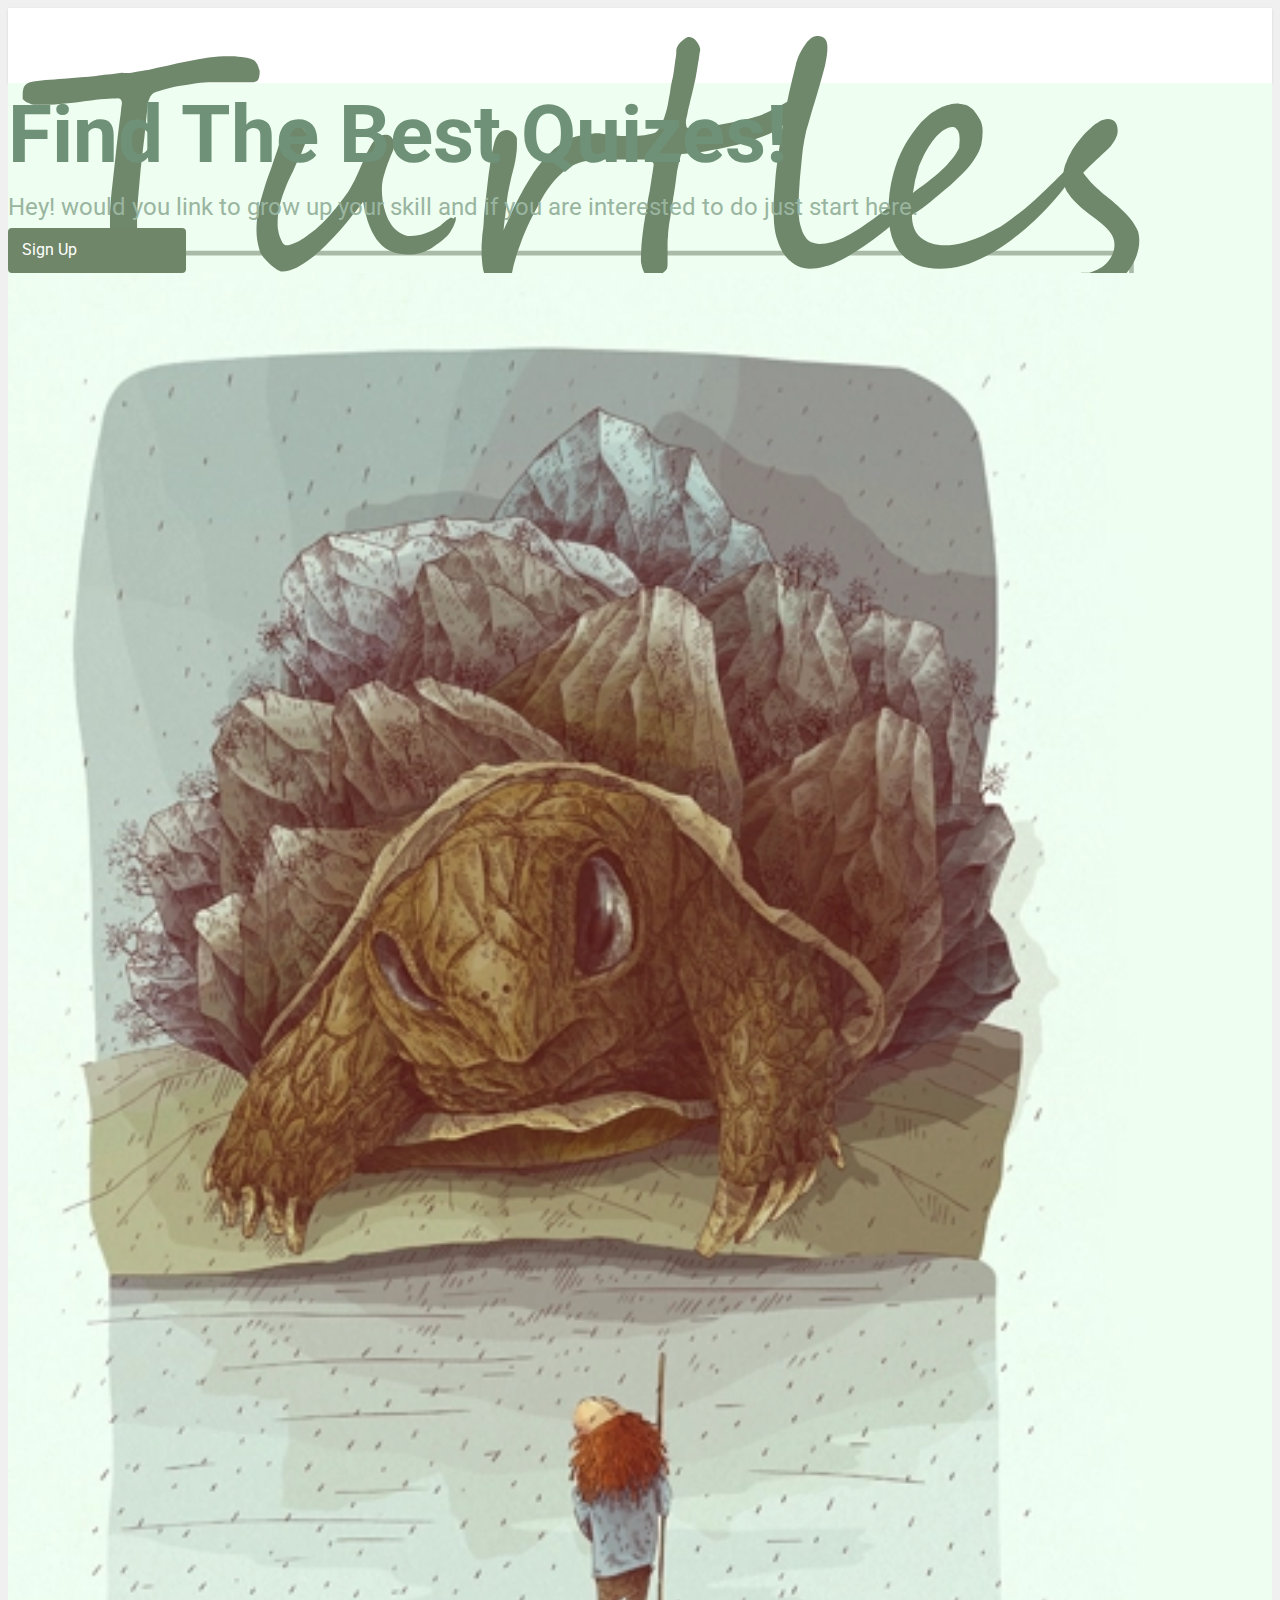
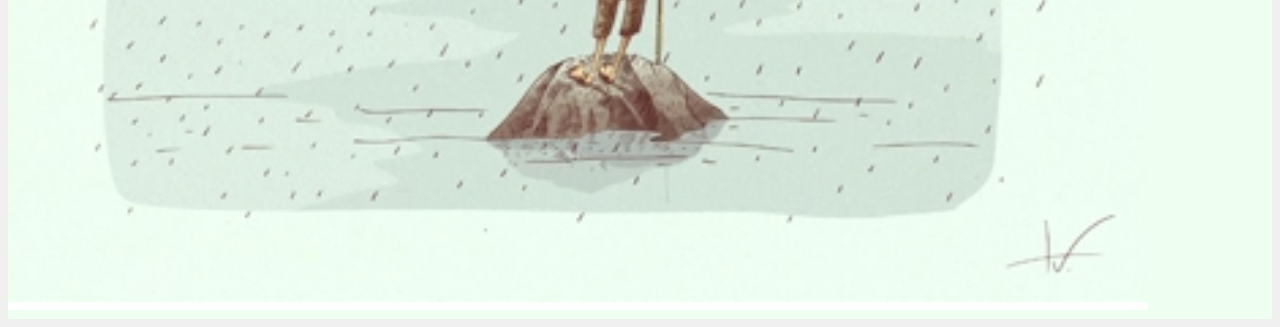
<file: index.html>
<!DOCTYPE html>
<html lang="en">

<head>
   <meta charset="UTF-8">
   <meta http-equiv="X-UA-Compatible" content="IE=edge">
   <meta name="viewport" content="width=device-width, initial-scale=1.0">
   <title>Home</title>
   <link href="https://kit-pro.fontawesome.com/releases/v5.15.4/css/pro.min.css" rel="stylesheet">
   <link href="https://cdn.jsdelivr.net/npm/bootstrap@5.0.2/dist/css/bootstrap.min.css" rel="stylesheet"
      integrity="sha384-EVSTQN3/azprG1Anm3QDgpJLIm9Nao0Yz1ztcQTwFspd3yD65VohhpuuCOmLASjC" crossorigin="anonymous">
   <link rel="stylesheet" href="css/style.css">
</head>

<body>
   <!-- Start Navbar -->
   <nav class="navbar navbar-expand-lg navbar-light ">
      <div class="container">
         <a class="navbar-brand" href="index.html">
            <img src="img/logo.svg" alt="Turtles">
         </a>
         <ul class="navbar-nav me-auto ">
            <li class="nav-item me-3">
               <a class="nav-link" aria-current="page" href="#">Quizes</a>
            </li>
            <li class="nav-item">
               <a class="nav-link" href="about.html">About</a>
            </li>
         </ul>
         <div>
            <a href="login.html" class="btn secondaryBtn me-1">Login</a>
            <a href="signUp.html" class="btn primaryBtn">Sign Up</a>
         </div>
      </div>
   </nav>
   <!-- End Navbar -->
   <section class="home-page ">
      <div class="container ">
         <div class="row ">
            <div class="col-lg-7 col-md-6 hero  mt-5">
               <div class="hero-title">
                  Find The Best Quizes!
               </div>
               <div class="hero-des">
                  Hey! would you link to grow up your skill and if you are interested to do just start here.
               </div>
               <a href="signUp.html" class="btn primaryBtn btn-width mt-4 ">Sign Up</a>
            </div>
            <div class="col-lg-5 col-md-6  mt-5">
               <div class="home-img">
                  <img src="img/hero-img.png" alt="">
               </div>
            </div>
         </div>
         <div>
   </section>
   <aside class="floaty-bar">
      <div class="main-header box-shadow-header floaty">
         <div class="container">
            <div class="footer d-flex align-items-center ">
               <div class="col-md-4 center">
                  <i class="fas fa-book-open me-1"></i> <a class="white" href="#">Quizes</a>
               </div>
               <div class="border"></div>
               <div class="col-md-4 center">
                  <i class="fas fa-rabbit me-1"></i><a class="white" href="about.html">About</a>
               </div>
            </div>
         </div>
   </aside>
</body>

</html>
</file>
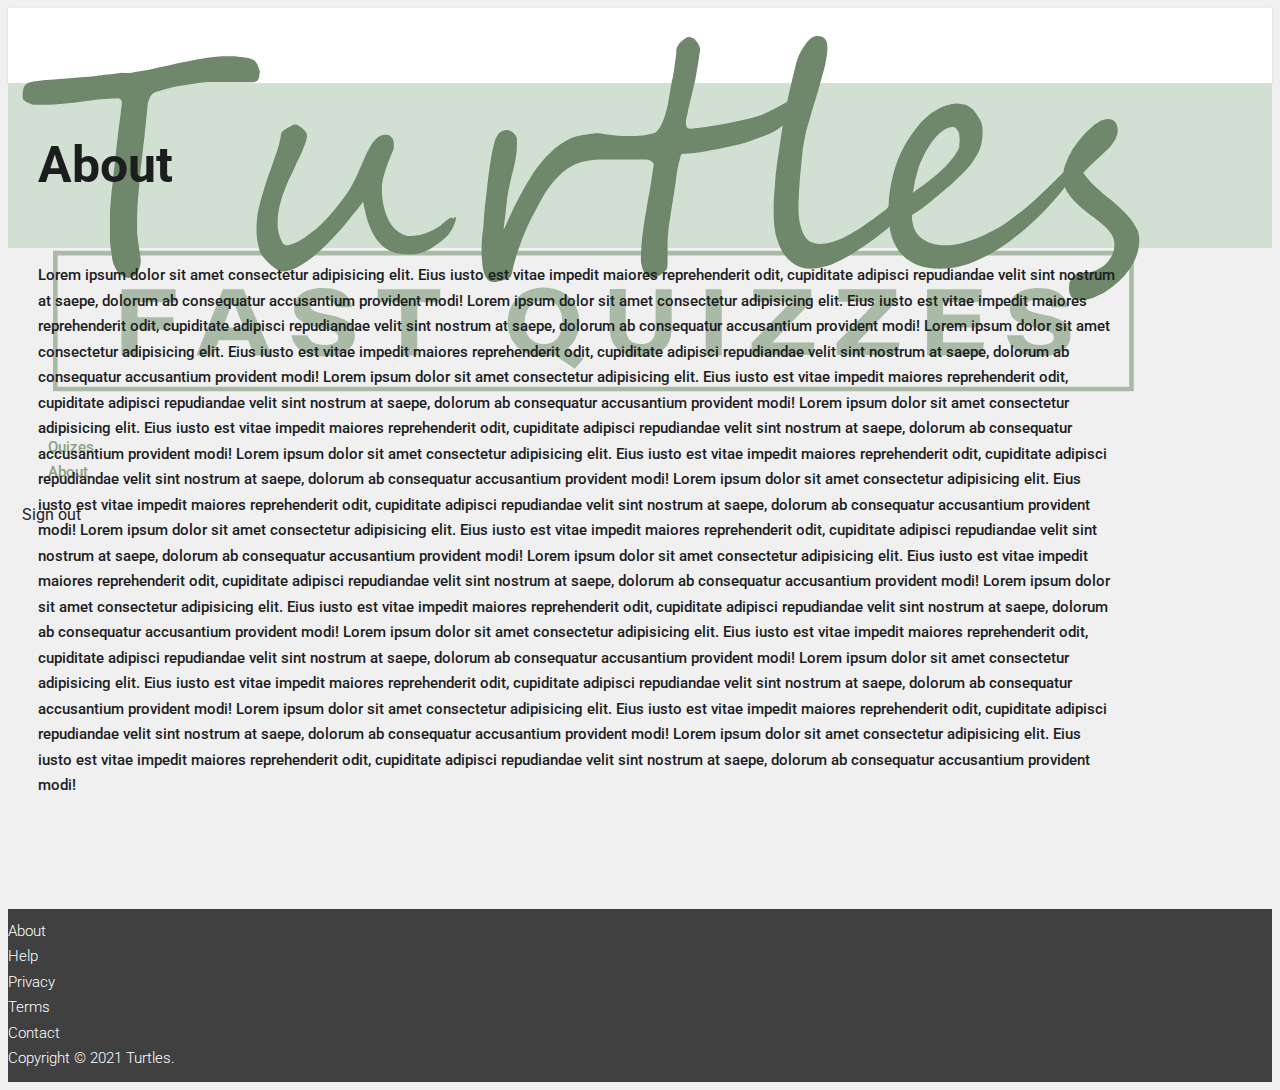
<file: about.html>
<!DOCTYPE html>
<html lang="en">
   <head>
      <meta charset="UTF-8">
      <meta http-equiv="X-UA-Compatible" content="IE=edge">
      <meta name="viewport" content="width=device-width, initial-scale=1.0">
      <title>About</title>
      <link href="https://kit-pro.fontawesome.com/releases/v5.15.4/css/pro.min.css" rel="stylesheet">
      <link href="https://cdn.jsdelivr.net/npm/bootstrap@5.0.2/dist/css/bootstrap.min.css" rel="stylesheet" integrity="sha384-EVSTQN3/azprG1Anm3QDgpJLIm9Nao0Yz1ztcQTwFspd3yD65VohhpuuCOmLASjC" crossorigin="anonymous">
      <link rel="stylesheet" href="css/style.css">
   </head>
   <body>
      <!-- Start Navbar -->
      <nav class="navbar navbar-expand-lg navbar-light ">
         <div class="container">
            <a class="navbar-brand" href="index.html">
            <img src="img/logo.svg" alt="Turtles">
            </a>
            <ul class="navbar-nav me-auto ">
               <li class="nav-item me-3">
                  <a class="nav-link" aria-current="page" href="dashboard.html">Quizes</a>
               </li>
               <li class="nav-item">
                  <a class="nav-link" href="about.html">About</a>
               </li>
            </ul>
            <div>
               <a href="login.html" class="btn secondaryBtn me-1">Sign out</a>
            </div>
         </div>
      </nav>
      <!-- End Navbar -->
      <section class="dashboard" >
         <div class="page-header">
            <div class="container">
               <div class="page-header-text">
                    <div class="quize-bold d-flex justify-content-center">About</div>
               </div>
            </div>
         </div>
         <div class="container ">
           <p class="mt-5 quizes-padding" >
         Lorem ipsum dolor sit amet consectetur adipisicing elit. Eius iusto est vitae impedit maiores reprehenderit odit, cupiditate adipisci repudiandae velit sint nostrum at saepe, dolorum ab consequatur accusantium provident modi!
         Lorem ipsum dolor sit amet consectetur adipisicing elit. Eius iusto est vitae impedit maiores reprehenderit odit, cupiditate adipisci repudiandae velit sint nostrum at saepe, dolorum ab consequatur accusantium provident modi!
         Lorem ipsum dolor sit amet consectetur adipisicing elit. Eius iusto est vitae impedit maiores reprehenderit odit, cupiditate adipisci repudiandae velit sint nostrum at saepe, dolorum ab consequatur accusantium provident modi!
         Lorem ipsum dolor sit amet consectetur adipisicing elit. Eius iusto est vitae impedit maiores reprehenderit odit, cupiditate adipisci repudiandae velit sint nostrum at saepe, dolorum ab consequatur accusantium provident modi!
         Lorem ipsum dolor sit amet consectetur adipisicing elit. Eius iusto est vitae impedit maiores reprehenderit odit, cupiditate adipisci repudiandae velit sint nostrum at saepe, dolorum ab consequatur accusantium provident modi!
         Lorem ipsum dolor sit amet consectetur adipisicing elit. Eius iusto est vitae impedit maiores reprehenderit odit, cupiditate adipisci repudiandae velit sint nostrum at saepe, dolorum ab consequatur accusantium provident modi!
         Lorem ipsum dolor sit amet consectetur adipisicing elit. Eius iusto est vitae impedit maiores reprehenderit odit, cupiditate adipisci repudiandae velit sint nostrum at saepe, dolorum ab consequatur accusantium provident modi!
         Lorem ipsum dolor sit amet consectetur adipisicing elit. Eius iusto est vitae impedit maiores reprehenderit odit, cupiditate adipisci repudiandae velit sint nostrum at saepe, dolorum ab consequatur accusantium provident modi!
         Lorem ipsum dolor sit amet consectetur adipisicing elit. Eius iusto est vitae impedit maiores reprehenderit odit, cupiditate adipisci repudiandae velit sint nostrum at saepe, dolorum ab consequatur accusantium provident modi!
         Lorem ipsum dolor sit amet consectetur adipisicing elit. Eius iusto est vitae impedit maiores reprehenderit odit, cupiditate adipisci repudiandae velit sint nostrum at saepe, dolorum ab consequatur accusantium provident modi!
         Lorem ipsum dolor sit amet consectetur adipisicing elit. Eius iusto est vitae impedit maiores reprehenderit odit, cupiditate adipisci repudiandae velit sint nostrum at saepe, dolorum ab consequatur accusantium provident modi!
         Lorem ipsum dolor sit amet consectetur adipisicing elit. Eius iusto est vitae impedit maiores reprehenderit odit, cupiditate adipisci repudiandae velit sint nostrum at saepe, dolorum ab consequatur accusantium provident modi!
         Lorem ipsum dolor sit amet consectetur adipisicing elit. Eius iusto est vitae impedit maiores reprehenderit odit, cupiditate adipisci repudiandae velit sint nostrum at saepe, dolorum ab consequatur accusantium provident modi!
         Lorem ipsum dolor sit amet consectetur adipisicing elit. Eius iusto est vitae impedit maiores reprehenderit odit, cupiditate adipisci repudiandae velit sint nostrum at saepe, dolorum ab consequatur accusantium provident modi!

        </p>
        
        
        </div>
      </section>
      <aside class="floaty-bar">
         <div class="main-header box-shadow-header floaty">
         <div class="container">
            <div class="footer d-flex align-items-center ">
               <div class="col-md-4 center">
                  <i class="fas fa-book-open me-1"></i> <a class="white" href="dashboard.html">Quizes</a>
               </div>
               <div class="border"></div>
               <div class="col-md-4 center">
                  <i class="fas fa-rabbit me-1"></i><a class="white" href="#">About</a>
               </div>
            </div>
         </div>
      </aside>
      <footer>
         <div class="container">
            <div class="footer-link  d-flex justify-content-between">
               <div class="d-flex">
                  <div><a class="link" href="about.html">About</a></div>
                  <div><a class="link" href="#">Help</a></div>
                  <div><a class="link" href="#">Privacy</a></div>
                  <div><a class="link" href="#"> Terms </a></div>
                  <div><a class="link" href="#">Contact</a></div>
               </div>
               <div class="link copyright">Copyright © 2021 Turtles.</div>
            </div>
         </div>
      </footer>
   </body>
</html>
</file>
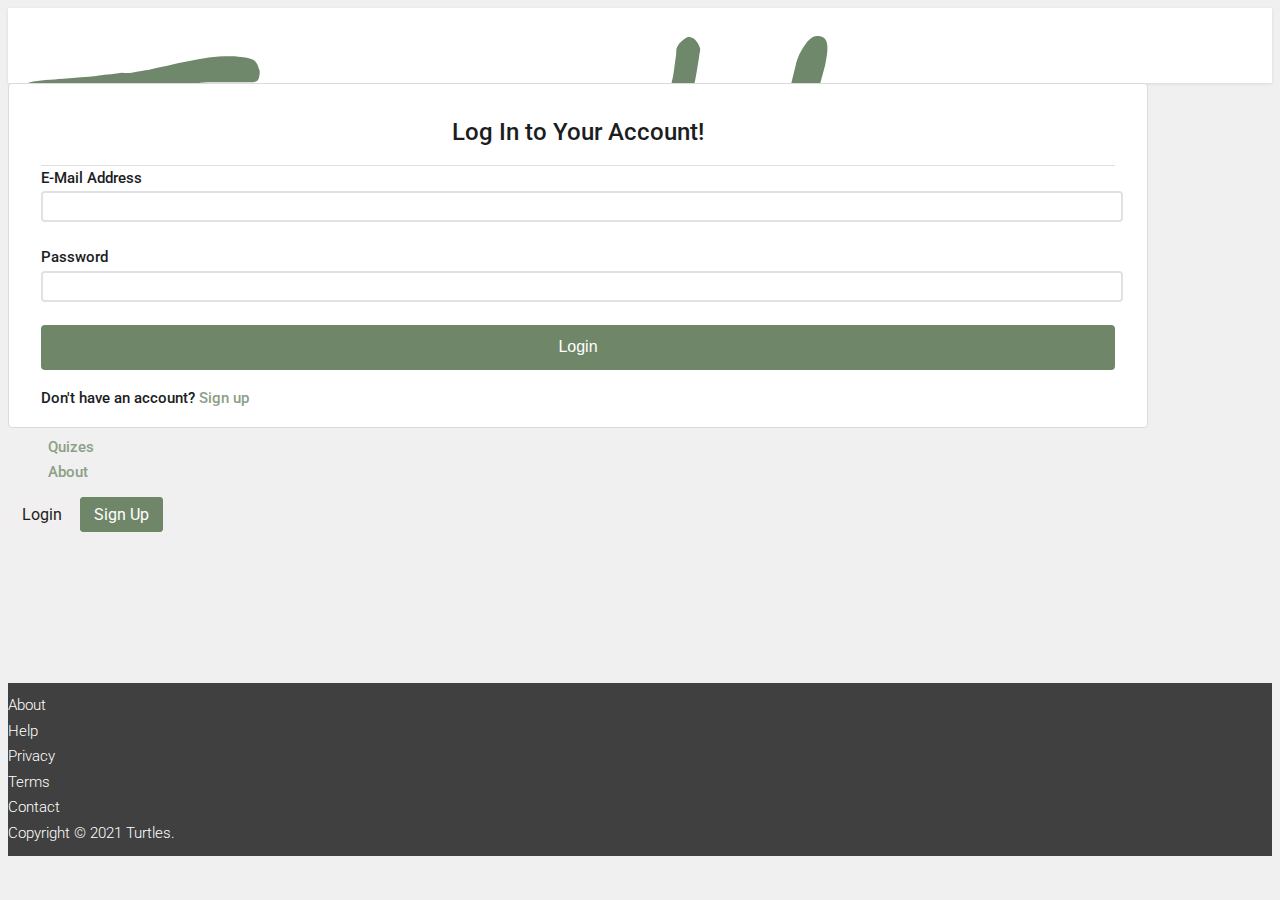
<file: login.html>
<!DOCTYPE html>
<html lang="en">

<head>
   <meta charset="UTF-8">
   <meta http-equiv="X-UA-Compatible" content="IE=edge">
   <meta name="viewport" content="width=device-width, initial-scale=1.0">
   <title>login</title>
   <link href="https://kit-pro.fontawesome.com/releases/v5.15.4/css/pro.min.css" rel="stylesheet">
   <link href="https://cdn.jsdelivr.net/npm/bootstrap@5.0.2/dist/css/bootstrap.min.css" rel="stylesheet"
      integrity="sha384-EVSTQN3/azprG1Anm3QDgpJLIm9Nao0Yz1ztcQTwFspd3yD65VohhpuuCOmLASjC" crossorigin="anonymous">
   <link rel="stylesheet" href="css/style.css">
</head>

<body>
   <!-- Start Navbar -->
   <nav class="navbar navbar-expand-lg navbar-light ">
      <div class="container">
         <a class="navbar-brand" href="index.html">
            <img src="img/logo.svg" alt="Turtles">
         </a>
         <ul class="navbar-nav me-auto ">
            <li class="nav-item me-3">
               <a class="nav-link" aria-current="page" href="#">Quizes</a>
            </li>
            <li class="nav-item">
               <a class="nav-link" href="about.html">About</a>
            </li>
         </ul>
         <div>
            <a href="login.html" class="btn secondaryBtn me-1">Login</a>
            <a href="signUp.html" class="btn primaryBtn">Sign Up</a>
         </div>
      </div>
   </nav>
   <!-- End Navbar -->
   <section class="Login">
      <div class="container mt-5 ">
         <div class="row justify-content-center">
            <div class="col-lg-6 col-md-8 col-sm-10">
               <div class="card mb-5">
                  <div class="login-card-header mt-3">Log In to Your Account! </div>
                  <div class="card-body">
                     <form id="form-register" role="form" method="" action="">
                        <div class="form-group ">
                           <label for="email" class="control-label">E-Mail Address</label>
                           <input id="email" type="email" class="form-control" name="email">
                           <div class="check"> </div>
                        </div>
                        <div class="form-group ">
                           <label for="password" class="control-label">Password</label>
                           <input id="password" type="password" class="form-control" autocomplete="off" name="password">
                           <div class="check"> </div>
                        </div>
                        <div class="form-group">
                           <input type="button" class="btn primaryBtn white full-width" id='btn' value="Login">
                        </div>
                     </form>
                     <div class="mt-4">
                        <span>Don't have an account? <a class="ms-1 regster-href" href="signUp.html">Sign up</a> </span>
                     </div>
                  </div>
               </div>
            </div>
            <div>
   </section>
   <aside class="floaty-bar">
      <div class="main-header box-shadow-header floaty">
         <div class="container">
            <div class="footer d-flex align-items-center ">
               <div class="col-md-4 center">
                  <i class="fas fa-book-open me-1"></i> <a class="white" href="#">Quizes</a>
               </div>
               <div class="border"></div>
               <div class="col-md-4 center">
                  <i class="fas fa-rabbit me-1"></i><a class="white" href="about.html">About</a>
               </div>
            </div>
         </div>
   </aside>
   <footer>
      <div class="container">
         <div class="footer-link  d-flex justify-content-between">
            <div class="d-flex">
               <div><a class="link" href="about.html">About</a></div>
               <div><a class="link" href="#">Help</a></div>
               <div><a class="link" href="#">Privacy</a></div>
               <div><a class="link" href="#"> Terms </a></div>
               <div><a class="link" href="#">Contact</a></div>
            </div>
            <div class="link copyright">Copyright © 2021 Turtles.</div>
         </div>
      </div>
   </footer>
   <script src="js/login.js"></script>
</body>

</html>
</file>
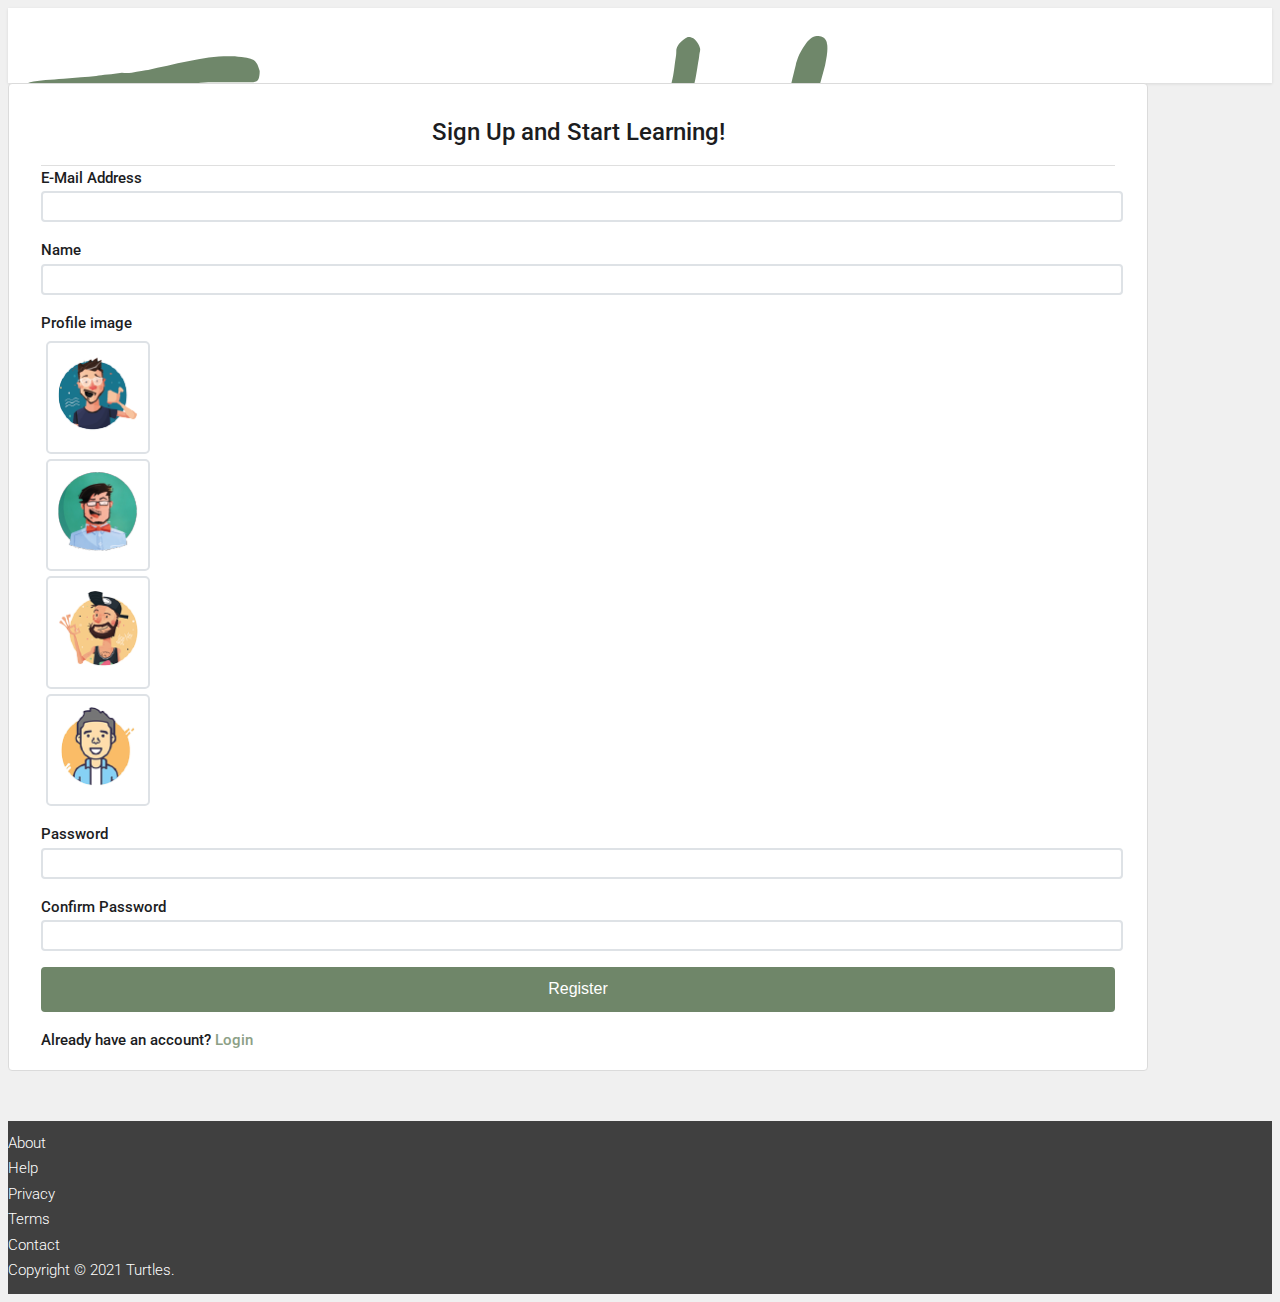
<file: signUp.html>
<!DOCTYPE html>
<html lang="en">

<head>
   <meta charset="UTF-8">
   <meta http-equiv="X-UA-Compatible" content="IE=edge">
   <meta name="viewport" content="width=device-width, initial-scale=1.0">
   <title>sign up</title>
   <link href="https://kit-pro.fontawesome.com/releases/v5.15.4/css/pro.min.css" rel="stylesheet">
   <link href="https://cdn.jsdelivr.net/npm/bootstrap@5.0.2/dist/css/bootstrap.min.css" rel="stylesheet"
      integrity="sha384-EVSTQN3/azprG1Anm3QDgpJLIm9Nao0Yz1ztcQTwFspd3yD65VohhpuuCOmLASjC" crossorigin="anonymous">
   <link rel="stylesheet" href="css/style.css">
</head>

<body>
   <nav class="navbar navbar-expand-lg navbar-light ">
      <div class="container">
         <a class="navbar-brand" href="index.html">
            <img src="img/logo.svg" alt="Turtles">
         </a>
         <div class="collapse navbar-collapse" id="navbarText">
            <ul class="navbar-nav me-auto mb-2 mb-lg-0">
               <li class="nav-item">
                  <span class="nav-link quiz-link">Quizes</span>
               </li>
               <li class="nav-item">
                  <a class="nav-link" href="#">About</a>
               </li>
            </ul>
            <a href="login.html" class="btn secondaryBtn me-2">Login</a>
            <a href="signUp.html" class="btn primaryBtn">Sign Up</a>
         </div>
      </div>
   </nav>
   <section class="Login">
      <div class="container mt-5 ">
         <div class="row justify-content-center">
            <div class="col-lg-6 col-md-8 col-sm-10">
               <div class="card mb-5">
                  <div class="login-card-header mt-3">Sign Up and Start Learning! </div>
                  <div class="card-body">
                     <div id="form-register">
                        <div class="form-group ">
                           <label for="email" class="control-label">E-Mail Address</label>
                           <input id="email" type="email" class="form-control email-input" name="email">
                           <div class="error"></div>
                        </div>
                        <div class="form-group ">
                           <label for="name" class="control-label">Name</label>
                           <input id="name" type="text" class="form-control full-name-input" name="name" value="">
                           <div class="error"></div>
                        </div>
                        <div class="form-group">
                           <label>Profile image</label>
                           <div class="d-flex flex-wrap mt-3 ">
                              <label>
                                 <input type="radio" class="checkbox" name="image-profile" value="bt1">
                                 <div class="avatar">
                                    <img class="avatar-img mini-avatar" src="img/bt1.png" id="avatar-1" alt="">
                                 </div>
                              </label>
                              <label>
                                 <input type="radio" class="checkbox" name="image-profile" value="bt2">
                                 <div class="avatar">
                                    <img class="avatar-img mini-avatar" src="img/bt2.png" id="avatar-2" alt="">
                                 </div>
                              </label>
                              <label>
                                 <input type="radio" class="checkbox" name="image-profile" value="bt3">
                                 <div class="avatar">
                                    <img class="avatar-img mini-avatar" src="img/bt3.png" id="avatar-3" alt="">
                                 </div>
                              </label>
                              <label>
                                 <input type="radio" class="checkbox" name="image-profile" value="bt4">
                                 <div class="avatar">
                                    <img class="avatar-img mini-avatar" src="img/bt4.png" id="avatar-4" alt="">
                                 </div>
                              </label>
                           </div>
                           <div class="error"></div>
                        </div>
                        <div class="form-group ">
                           <label for="password" class="control-label">Password</label>
                           <input id="password" type="password" class="form-control password-input" autocomplete="off"
                              name="password">
                           <div class="error"></div>
                        </div>
                        <div class="form-group ">
                           <label for="password-confirm" class="control-label">Confirm Password</label>
                           <input id="password-confirm" type="password" class="form-control conf-password-input"
                              autocomplete="off" name="password_confirmation">
                           <div class="error"></div>
                        </div>
                        <div class="form-group">
                           <button type="button" class="btn primaryBtn full-width signup-button register white"
                              id='signup'>
                              Register
                           </button>
                        </div>
                     </div>
                     <div class="mt-4">
                        <span>Already have an account? <a class="ms-1 regster-href" href="login.html">Login</a> </span>
                     </div>
                  </div>
               </div>
            </div>
            <div>
   </section>
   <aside class="floaty-bar">
      <div class="main-header box-shadow-header floaty">
         <div class="container">
            <div class="footer d-flex align-items-center ">
               <div class="col-md-4 center">
                  <i class="fas fa-book-open me-1"></i> <span class="white">Quizes</span>
               </div>
               <div class="border"></div>
               <div class="col-md-4 center">
                  <i class="fas fa-rabbit me-1"></i><a class="white" href="about.html">About</a>
               </div>
            </div>
         </div>
   </aside>
   <footer>
      <div class="container">
         <div class="footer-link  d-flex justify-content-between">
            <div class="d-flex">
               <div><a class="link" href="about.html">About</a></div>
               <div><a class="link" href="#">Help</a></div>
               <div><a class="link" href="#">Privacy</a></div>
               <div><a class="link" href="#"> Terms </a></div>
               <div><a class="link" href="#">Contact</a></div>
            </div>
            <div class="link copyright">Copyright © 2021 Turtles.</div>
         </div>
      </div>
   </footer>
   <script src="js/registration.js"></script>
</body>

</html>
</file>
<file: css/style.css>
@import url("https://fonts.googleapis.com/css2?family=Roboto:wght@300;400;500;700&display=swap");

body {
	font-family: "Roboto", sans-serif;
	font-size: 15px;
	line-height: 1.7;
	color: #1c1d1f;
	background-color: #f0f0f0;
	font-weight: 500;
}
.container,
.container-lg,
.container-md,
.container-sm,
.container-xl,
.container-xxl {
	max-width: 1140px;
}
a {
	color: #8ca086;
	text-decoration: none;
}
a:hover {
	color: #6f8669;
	text-decoration: none;
}
h3 {
	margin-bottom: 30px;
	font-size: 25px;
}
ul {
	list-style: none;
}
.white {
	color: #ffffff;
}
.white:hover {
	color: #ffffff;
}
.email-error,
.check {
	color: red;
	padding: 7px 0px 0px;
	text-transform: capitalize;
}
.btn {
	transition: all 0.2s ease-in-out;
	cursor: pointer;
	line-height: 1.8;
	font-weight: 400;
	font-size: 1rem;
	padding: 0.375rem 0.75rem;
	border-radius: 4px;
}
.btn-check:focus + .btn,
.btn:focus {
	outline: 0;
	box-shadow: none;
}
.primaryBtn {
	color: #fff;
	background-color: #6f8669;
	border: 2px solid #6f8669;
}
.primaryBtn:hover {
	color: #fff;
	background-color: #89a382;
	border: 2px solid #89a382;
}

.borderBtn {
	color: #000;
	border: 2px solid #727472;
}
.borderBtn:hover {
	color: #000;
	background-color: #f7faf6;
	border: 2px solid #6f8669;
}

.secondaryBtn {
	color: #1c1d1f;
	background-color: #f1efef;
	border: 2px solid #f1efef;
}
.secondaryBtn:hover {
	color: #1c1d1f;
	background-color: #eae9e9;
}
img {
	width: 100%;
}
.full-width {
	width: 100%;
}
.dm-flex {
	display: none;
}
/* footer */

footer {
	background: #404040;
	margin-top: 50px;
}
.link {
	color: #fff;
	font-weight: 300;
	margin-right: 10px;
}
.footer-link {
	padding: 10px 0px;
}
section.Login {
	min-height: 550px;
}
footer {
	display: block;
}
/* navbar */
.floaty-bar {
	display: none;
}
.navbar-nav {
	flex-direction: row;
}
.navbar {
	box-shadow: 0 1px 3px rgb(0 0 0 / 10%);
	height: 75px;
	background: #fff;
}
.navbar-brand {
	width: 90px;
}
.nav-link {
	font-weight: 500;
}
.inputRadio {
	display: none;
}
/* home-page */

.home-page {
	background-color: #eefef0;
	width: 100%;
}
.btn-width {
	width: 150px;
}
.hero {
	display: flex;
	flex-direction: column;
	justify-content: center;
}
.hero-title {
	color: #6f9177;
	font-weight: 700;
	font-size: 5rem;
	line-height: 1.3;
}
.hero-des {
	font-size: 1.5rem;
	color: #99b5a0;
	font-weight: 400;
}
.home-img {
	background-color: #eefef0;
	margin: 0 auto;
}

/* login */

.card {
	position: relative;
	min-width: 0;
	padding: 1rem 2rem;
	background-color: #fff;
	border-radius: 4px !important;
	overflow: hidden;
	border: 1px solid #dbdbdb;
}
.login-card-header {
	padding: 0.75rem 1.25rem;
	font-size: 24px;
	text-align: center;
	border-bottom: 1px solid rgba(0, 0, 0, 0.125);
}
.form-group {
	margin-bottom: 1rem;
}
.form-control {
	line-height: 25px;
	outline: none;
	font-size: 15px;
	font-weight: 500;
	border-radius: 4px;
	width: 100%;
	border: 2px solid #dee2e6;
}
.form-control:focus {
	border-color: #4dabf7;
	outline: none;
	box-shadow: inset 0 1px 1px rgb(0 0 0 / 1%), 0 0 8px rgb(34 139 230 / 50%);
	border-width: 2px;
}
.checkbox {
	display: none;
}
.avatar {
	border: 2px solid #dee2e6;
	border-radius: 5px;
	padding: 10px;
	margin: 5px;
	width: 80px;
	cursor: pointer;
}
.checkbox:checked ~ .avatar {
	border: 2px solid #89a382;
}
/* dashboard */
.dashboard-header {
	background: #eefef0;
}
.dashboard-img {
	height: 80px;
	width: 80px;
	margin-right: 20px;
}

.dashboard-header {
	padding: 30px;
	background: #fff;
	border-radius: 5px;
	box-shadow: 0 4px 8px 0 #dcdee1;
	margin-bottom: -101px;
	justify-content: space-around;
	align-items: center;
}
.dashboard-title {
	color: #6e8868;
	font-size: 30px;
	font-weight: 700;
	text-align: center;
}
.dashboard-des {
	font-size: 15px;
	font-weight: 400;
	text-align: center;
}
.quizes-title {
	margin-top: 120px;
	text-align: center;
	justify-content: center;
}
.quize-bold {
	font-weight: 700;
	font-size: 50px;
	line-height: 1.3;
}
.quize-des {
	font-weight: 300;
	font-size: 20px;
	margin-bottom: 50px;
}
.quizes-padding {
	padding: 0 30px 60px;
}
.box_grid:hover {
	box-shadow: 0 4px 8px 0 #dcdee1;
	transition: all 0.5s ease;
	transform: translateY(-5px);
}
.box_grid {
	background-color: #fff;
	display: block;
	position: relative;
	margin-bottom: 30px;
	border-radius: 5px;
	box-shadow: 0 2px 4px 0 rgb(184 184 184 / 50%);
	border-radius: 8px;
	transition: all 0.5s ease;
}
.box_grid ul {
	padding: 10px 15px 12px;
	border-top: 3px solid #e8e3e3;
	display: flex;
	justify-content: space-between;
	align-items: center;
	color: #4b5049;
	font-weight: 400;
	text-align: center;
}
.box_grid > img {
	border-radius: 5px 5px 0px 0px;
	height: 250px;
	object-fit: cover;
}
.card-title {
	padding: 15px;
}
.result_img {
	height: 250px;
}
/* quiz */
.page-header {
	background: #d1e0d3;
}
.page-header-text {
	padding: 50px 30px;
	font-size: 25px;
	line-height: 1.3;
}
.inner-page {
	padding: 30px;
}

.timer {
	font-size: 30px;
	color: #6d8967;
}
.startOver {
	justify-content: flex-end;
	display: flex;
	align-items: flex-end;
}
.time_line {
	border: 3px solid #a9bda5;
	margin: 20px 0;
	background-color: #a9bda5;
}

.questions {
	margin-top: 50px;
}
.quistion {
	font-size: 20px;
	font-weight: 600;
	margin-bottom: 10px;
}
.answer {
	padding: 10px 0px 0 0;
	display: flex;
	flex-direction: column;
	width: 100%;
}
.question-btn {
	padding: 10px;
	background: #cccbcb;
	margin-bottom: 10px;
	max-width: 150px;
	text-align: center;
	text-transform: capitalize;
}
.answered {
	background: #4ccc5c;
	color: #fff;
}
label {
	background: #ffffff;
	border-radius: 5px;
}
.answer > label {
	padding: 10px;
}
input:checked + label {
	background-color: #d4edda;
}
.quiz-container .bullets {
	align-items: center;
	display: flex;
	padding: 0.5rem;
}
.quiz-container .bullets .spans {
	flex: 1;
	display: flex;
}
.quiz-container .bullets .spans span {
	width: 1.1rem;
	height: 1.1rem;
	background-color: #b2c9ac;
	margin-right: 0.2rem;
	border-radius: 50%;
}
.quiz-container .bullets .spans span.active-question {
	background-color: #6f8669;
}
/* ruselt */
.q-box {
	background: #555;
	padding: 10px 15px;
	margin-right: 5px;
	cursor: pointer;
}
.padding-30 {
	padding: 0 40px 50px;
}
.wrong {
	background-color: #d37b7b;
}
/* score */

.img-score {
	max-width: 400px;
	margin: 0 auto;
}
.percent-score {
	text-align: center;
	font-size: 80px;
	font-weight: 700;
	line-height: 1.3;
	margin-top: 30px;
}
.bad,
.error {
	color: red;
}
.good {
	color: green;
}
.resultLabel {
	display: block;
	padding: 10px;
}
.title-score {
	font-size: 25px;
	text-align: center;
}
.score-btn {
	text-align: center;
	margin-top: 30px;
}
@media (max-width: 768px) {
	.dm-none {
		display: none;
	}
	.info_box.activeInfo,
	.result_box.activeResult {
		width: 90%;
		margin: 10px auto;
	}
	.info_box {
		width: 90%;
	}
	.result_box .buttons {
		width: 100%;
	}
	.result_box {
		width: 90%;
	}
}
@media (max-width: 576px) {
	.page-header-text,
	.inner-page {
		padding: 40px 10px;
	}
	.largeDiv {
		grid-template-columns: repeat(1, 1fr);
	}
	.padding-30 {
		padding: 0 20px 50px;
	}
	.quizes-padding {
		padding: 0 10px 50px;
	}
	.hero {
		display: flex;
		flex-direction: column;
		justify-content: center;
		text-align: center;
	}
	.card {
		padding: 1rem;
	}
	.ds-none {
		display: none;
	}

	.dm-flex {
		display: flex;
		margin-top: 15px;
		justify-content: space-around;
	}
	.dashboard-header,
	.flex-col {
		flex-direction: column;
	}
	.dashboard-img {
		margin-right: 0px;
	}
	.dashboard-center {
		margin: 0 auto;
	}
	.hero-title {
		font-size: 45px;
	}
	.hero-des {
		font-size: 18px;
	}

	.floaty-bar {
		display: block;
		margin-top: 40px;
	}
	.floaty {
		background: #6f9177;
		position: fixed;
		bottom: 0px;
		width: 100%;
	}
	.navbar {
		box-shadow: 0 1px 3px rgb(0 0 0 / 10%);
		height: 65px;
		background: #fff;
	}
	.footer {
		color: #fff;
		padding: 10px 0px;
		justify-content: space-around;
	}
	.border {
		height: 20px;
		border: 1px solid #f3f9f445 !important;
	}
	.btn-width {
		width: 70%;
		margin: 0 auto;
	}
	.navbar-nav {
		display: none;
	}
	footer {
		display: none;
	}
}
</file>
